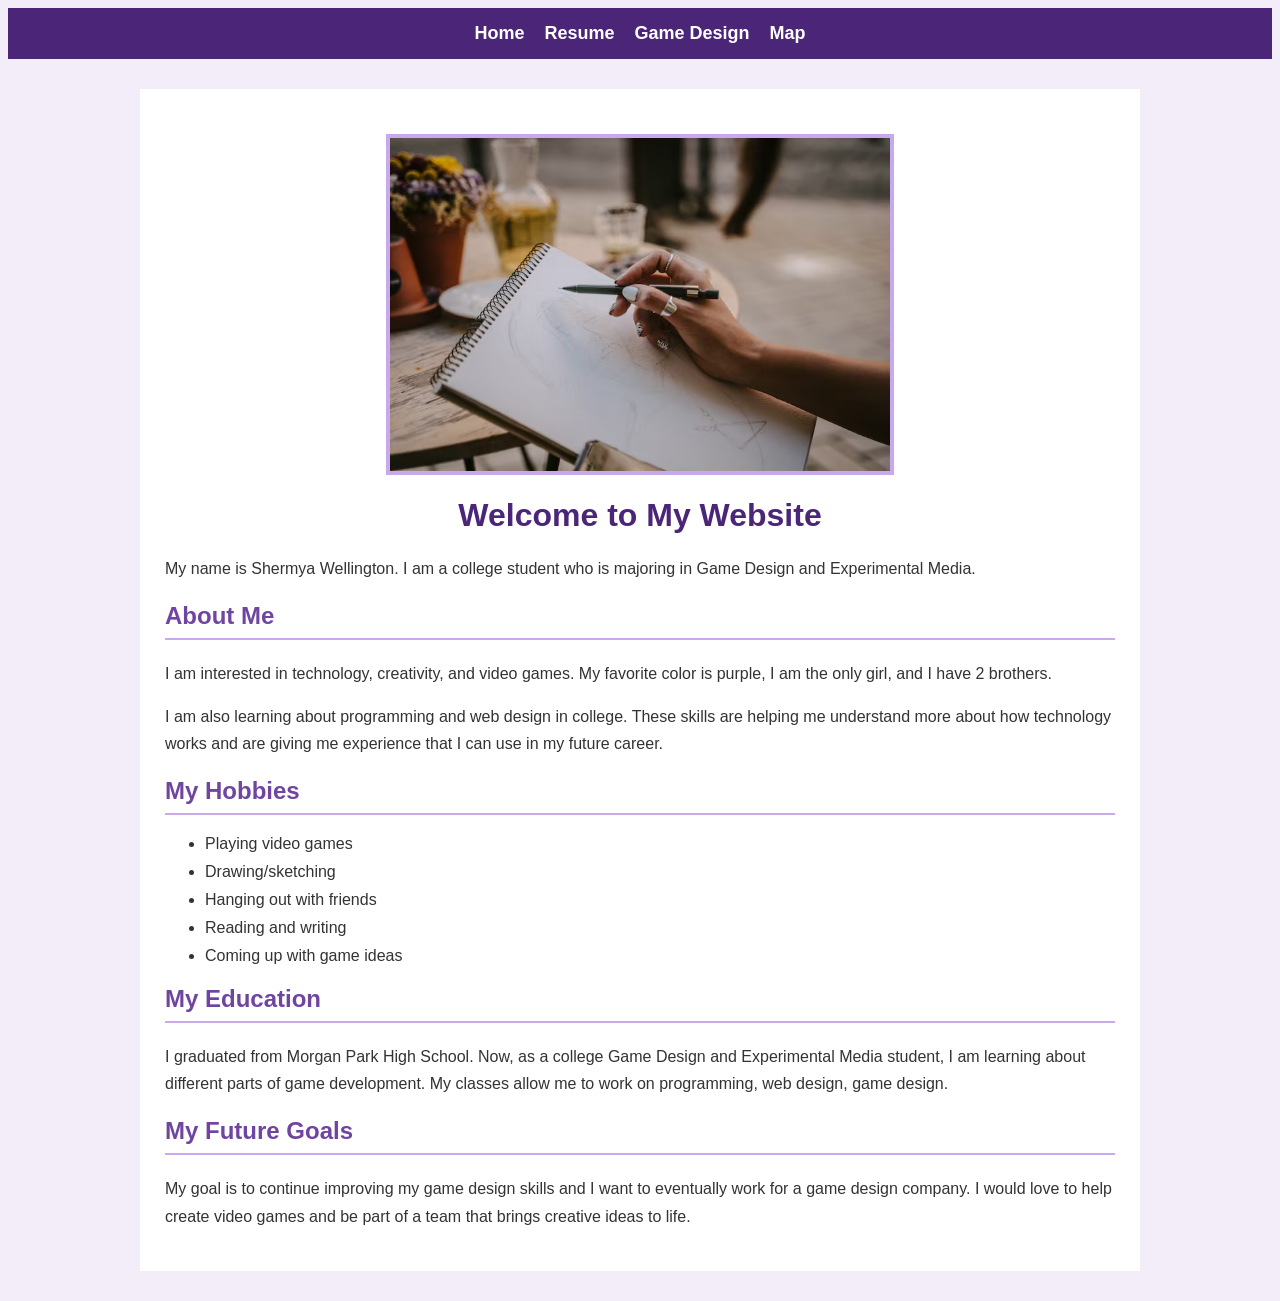
<file: index.html>
<!DOCTYPE html>
<html lang="en">
  <head>
    <meta charset="UTF-8">
    <title>Home</title>
    <link rel="stylesheet" href="css/styles.css">
    <script src="script.js" defer></script>
</head>

  <body class="home-page">
    <nav>
      <ul>
        <li><a href="index.html">Home</a></li>
        <li><a href="resume.html">Resume</a></li>
        <li><a href="page3.html">Game Design</a></li>
        <li><a href="map.html">Map</a></li>
      </ul>
    </nav>

    <main class="home-content">
      <img src="IMG_5848.jpeg" alt="notes" width="500" height="600">

      <h1>Welcome to My Website</h1>

      <p>My name is Shermya Wellington. I am a college student who is majoring in Game Design and Experimental Media.</p>

      <h2>About Me</h2>

      <p>I am interested in technology, creativity, and video games. My favorite color is purple, I am the only girl, and I have 2 brothers.</p>

      <p>I am also learning about programming and web design in college. These skills are helping me understand more about how technology works and are giving me experience that I can use in my future career.</p>

      <h2>My Hobbies</h2>

      <ul>
        <li>Playing video games</li>
        <li>Drawing/sketching</li>
        <li>Hanging out with friends</li>
        <li>Reading and writing</li>
        <li>Coming up with game ideas</li>
      </ul>

      <h2>My Education</h2>

      <p>I graduated from Morgan Park High School. Now, as a college Game Design and Experimental Media student, I am learning about different parts of game development. My classes allow me to work on programming, web design, game design.</p>

      <h2>My Future Goals</h2>

      <p>My goal is to continue improving my game design skills and I want to eventually work for a game design company. I would love to help create video games and be part of a team that brings creative ideas to life.</p>
    </main>
  </body>
</html>
</file>
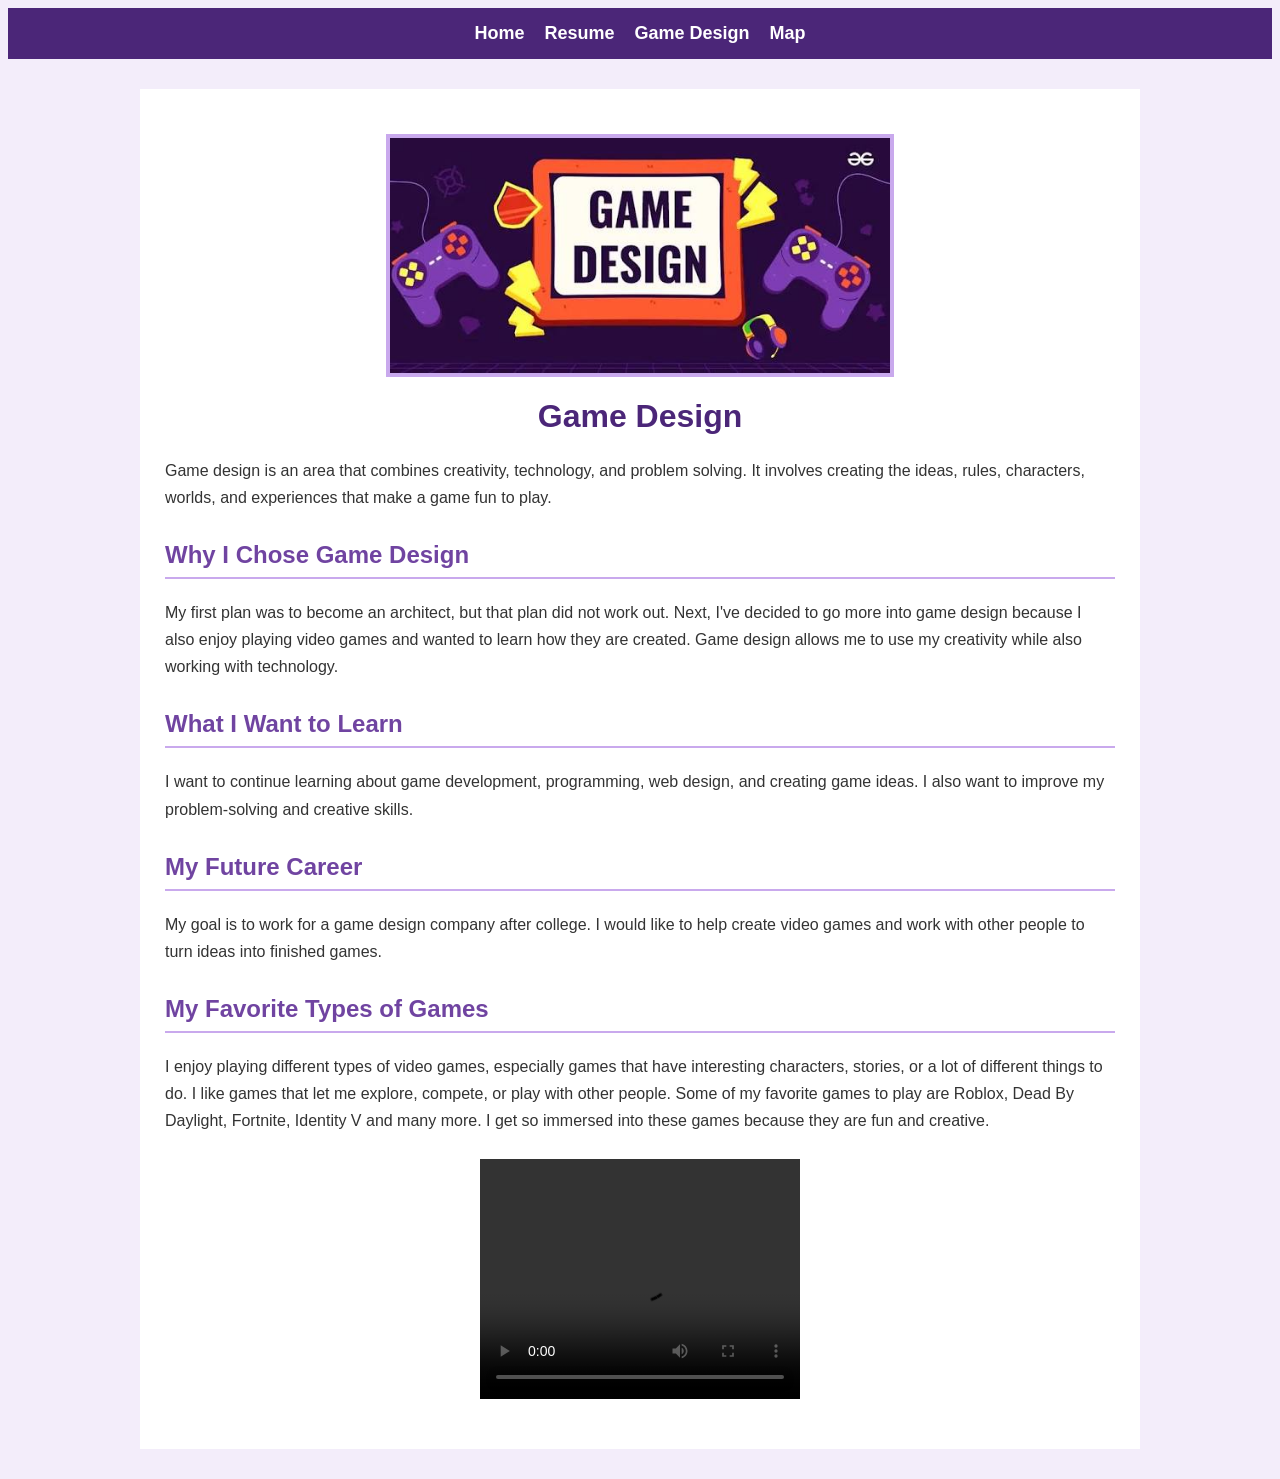
<file: page3.html>
<!DOCTYPE html>
<html lang="en">
  <head>
    <meta charset="UTF-8">
    <title>Game Design</title>
    <link rel="stylesheet" href="css/styles.css">
    <script src="script.js" defer></script>
  </head>

    <body class="personal-page">
    <nav>
      <ul>
        <li><a href="index.html">Home</a></li>
        <li><a href="resume.html">Resume</a></li>
        <li><a href="page3.html">Game Design</a></li>
        <li><a href="map.html">Map</a></li>
      </ul>
    </nav>

    <main class="personal-content">

<img src="IMG_5847.jpeg" alt="notes" width="500" height="600">

<h1>Game Design</h1>

<p>
  Game design is an area that combines creativity, technology, and
  problem solving. It involves creating the ideas, rules, characters,
  worlds, and experiences that make a game fun to play.
</p>

<h2>Why I Chose Game Design</h2>

<p>
  My first plan was to become an architect, but that plan did not work
  out. Next, I've decided to go more into game design because I also enjoy playing video games and
  wanted to learn how they are created. Game design allows me to use my
  creativity while also working with technology.
</p>

<h2>What I Want to Learn</h2>

<p>
  I want to continue learning about game development, programming, web
  design, and creating game ideas. I also want to improve my problem-solving
  and creative skills.
</p>

<h2>My Future Career</h2>

<p>
  My goal is to work for a game design company after college. I would like
  to help create video games and work with other people to turn ideas into
  finished games.
</p>

<h2>My Favorite Types of Games</h2>

<p>
  I enjoy playing different types of video games, especially games that
  have interesting characters, stories, or a lot of different things to do. I like games that
  let me explore, compete, or play with other people. Some of my favorite games to play are Roblox, Dead By Daylight, 
  Fortnite, Identity V and many more. I get so immersed into these games because they are fun and creative. 
</p>

<video width="320" height="240" controls>
  <source src="Chameleons.mp4" type="video/mp4">
  <source src="Chameleons.mp4" type="video/ogg">
</video>

</main>
</body>
</html>
</file>
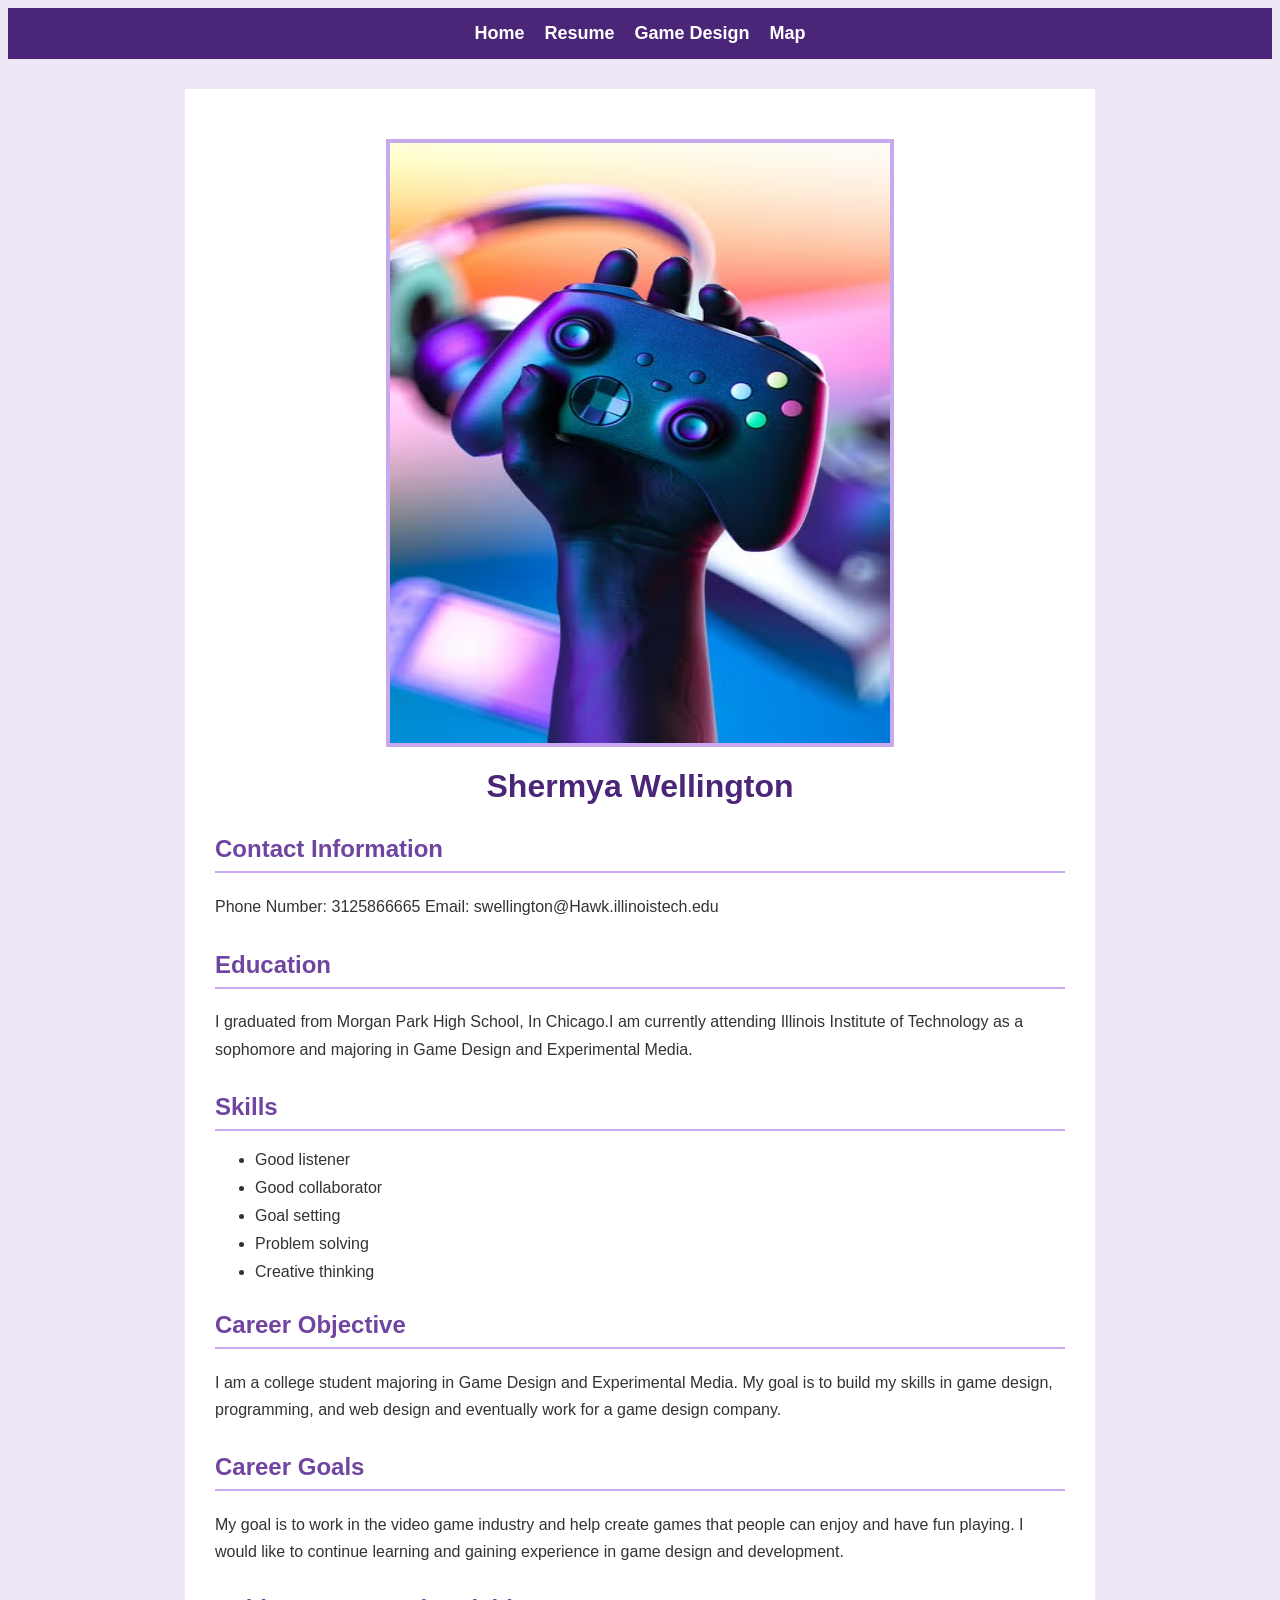
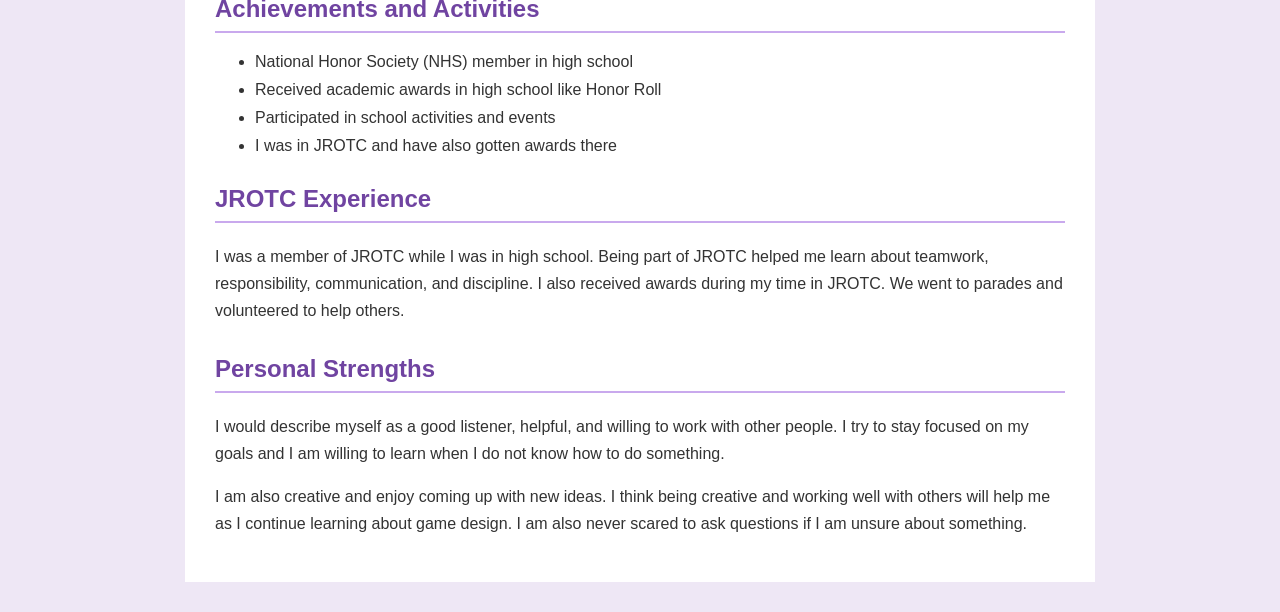
<file: resume.html>
<!DOCTYPE html>
<html lang="en">
  <head>
    <meta charset="UTF-8">
    <title>Resume</title>
    <link rel="stylesheet" href="css/styles.css">
    <script src="script.js" defer></script>
  </head>

  <body class="resume-page">
    <nav>
      <ul>
        <li><a href="index.html">Home</a></li>
        <li><a href="resume.html">Resume</a></li>
        <li><a href="page3.html">Game Design</a></li>
        <li><a href="map.html">Map</a></li>
      </ul>
    </nav>

    <main class="resume-content">

<img src="IMG_5846.jpeg" alt="notes" width="500" height="600">

    <h1>Shermya Wellington</h1>

    <h2>Contact Information</h2>

    <p>
      Phone Number: 3125866665
      Email: swellington@Hawk.illinoistech.edu
    </p>

    <h2>Education</h2>

    <p>
      I graduated from Morgan Park High School, In Chicago.I am currently attending Illinois Institute of Technology as a sophomore and majoring in Game Design and
      Experimental Media.
    </p>

    <h2>Skills</h2>

    <ul>
      <li>Good listener</li>
      <li>Good collaborator</li>
      <li>Goal setting</li>
      <li>Problem solving</li>
      <li>Creative thinking</li>
    </ul>

    <h2>Career Objective</h2>

    <p>
     I am a college student majoring in Game Design and Experimental Media.
      My goal is to build my skills in game design, programming, and web design
      and eventually work for a game design company. 
    </p>

    <h2>Career Goals</h2>

    <p>
      My goal is to work in the video game industry and help create games that
      people can enjoy and have fun playing. I would like to continue learning and gaining experience
      in game design and development.
    </p>

    <h2>Achievements and Activities</h2>

<ul>
  <li>National Honor Society (NHS) member in high school</li>
  <li>Received academic awards in high school like Honor Roll</li>
  <li>Participated in school activities and events</li>
  <li>I was in JROTC and have also gotten awards there</li>
</ul>

<h2>JROTC Experience</h2>

<p>
  I was a member of JROTC while I was in high school. Being part of JROTC
  helped me learn about teamwork, responsibility, communication, and
  discipline. I also received awards during my time in JROTC. We went to parades and volunteered to help others.
</p>

<h2>Personal Strengths</h2>

<p>
  I would describe myself as a good listener, helpful, and willing to work
  with other people. I try to stay focused on my goals and I am willing to
  learn when I do not know how to do something.
</p>

<p>
  I am also creative and enjoy coming up with new ideas. I think being
  creative and working well with others will help me as I continue learning
  about game design. I am also never scared to ask questions if I am unsure about something.
</p>

</main>
  </body>
</html>
</file>
<file: css/styles.css>
/* Navigation for all three pages */
nav ul {
  list-style: none;
  display: flex;
  justify-content: center;
  gap: 30px;
  padding: 15px;
  margin: 0;
  background-color: #4b2678;
}

nav a {
  color: white;
  text-decoration: none;
  font-weight: bold;
  font-size: 18px;
}

nav a:hover {
  color: #e0c8ff;
}

/* Home Page */

/* Style 1 */
.home-page {
  background-color: #f3edfa;
  color: #333333;
  font-family: Arial, sans-serif;
}

/* Style 2 */
.home-content {
  width: 85%;
  max-width: 1000px;
  margin: 30px auto;
  padding: 25px;
  background-color: white;
}

/* Style 3 */
.home-content h1 {
  color: #4b2678;
  text-align: center;
}

/* Style 4 */
.home-content h2 {
  color: #7044a1;
  border-bottom: 2px solid #c9a9ed;
  padding-bottom: 8px;
}

/* Style 5 */
.home-content img {
  display: block;
  max-width: 100%;
  height: auto;
  margin: 20px auto;
  border: 4px solid #c9a9ed;
}

/* Style 6 */
.home-content p {
  line-height: 1.7;
  font-size: 16px;
}

/* Style 7 */
.home-content li {
  margin-bottom: 10px;
}


/* Resume Page */

/* Style 1 */
.resume-page {
  background-color: #eee7f5;
  color: #333333;
  font-family: Arial, sans-serif;
}

/* Style 2 */
.resume-content {
  width: 850px;
  margin: 30px auto;
  padding: 30px;
  background-color: white;
}

/* Style 3 */
.resume-content h1 {
  color: #4b2678;
  text-align: center;
  font-size: 32px;
}

/* Style 4 */
.resume-content h2 {
  color: #7044a1;
  border-bottom: 2px solid #c9a9ed;
  padding-bottom: 8px;
  margin-top: 30px;
}

/* Style 5 */
.resume-content img {
  display: block;
  margin: 20px auto;
  border: 4px solid #c9a9ed;
}

/* Style 6 */
.resume-content p {
  line-height: 1.7;
  margin-bottom: 15px;
}

/* Style 7 */
.resume-content li {
  margin-bottom: 10px;
}

/* Game Design Page */

/* Style 1 */
.personal-page {
  background-color: #f3edfa;
  color: #333333;
  font-family: Arial, sans-serif;
}

/* Style 2 */
.personal-content {
  width: 90%;
  max-width: 1000px;
  margin: 30px auto;
  padding: 25px;
  background-color: white;
  box-sizing: border-box;
}

/* Style 3 */
.personal-content h1 {
  color: #4b2678;
  text-align: center;
  font-size: 32px;
}

/* Style 4 */
.personal-content h2 {
  color: #7044a1;
  border-bottom: 2px solid #c9a9ed;
  padding-bottom: 8px;
  margin-top: 30px;
}

/* Style 5 */
.personal-content img {
  display: block;
  max-width: 100%;
  height: auto;
  margin: 20px auto;
  border: 4px solid #c9a9ed;
}

/* Style 6 */
.personal-content p {
  line-height: 1.7;
  font-size: 16px;
}

/* Style 7 */
.personal-content video {
  display: block;
  max-width: 100%;
  margin: 25px auto;
}

/* Media Query 1: Medium screens */
@media screen and (min-width: 600px) {
    .home-content {
        width: 90%;
        padding: 30px;
        box-sizing: border-box;
    }

    .home-content img {
        max-width: 100%;
        height: auto;
    }

    nav ul {
        gap: 20px;
    }
}

/* Media Query 2: Large screens */
@media screen and (min-width: 1000px) {
    .home-content {
        width: 85%;
        max-width: 1000px;
        padding: 25px;
    }

    .home-content img {
        max-width: 100%;
        height: auto;
    }

    nav a {
        font-size: 18px;
    }
}
</file>
